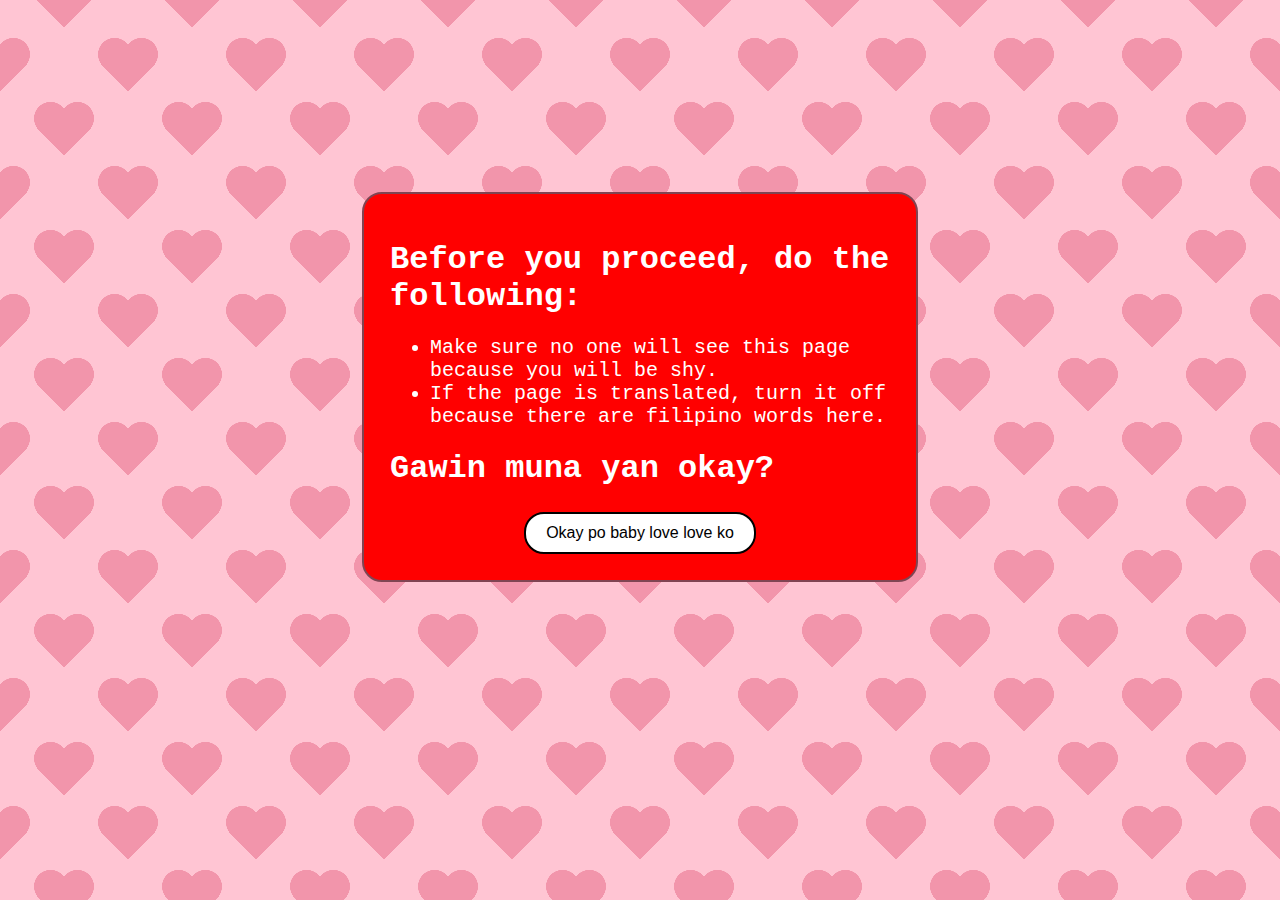
<file: index.html>
<!DOCTYPE html>
<html>
    <head>
         <meta charset="utf-8">
        <meta name="viewport" content="width=device-width, initial-scale=1.0" />
        <link rel="stylesheet" href="SPA_webStyle.css">
        <link rel="icon" type="image/png" href="util/icon.png">
        <title>Happy Anniversary Babyyy!!!</title>
    </head>

    <body>
        
        <div id="terms" class="page show"> <!--Quiz Page-->
            <div id="termBox">
                <h1>Before you proceed, do the following:</h1>
                <ul>
                    <li>Make sure no one will see this page because you will be shy.</li>
                    <li>If the page is translated, turn it off because there are filipino words here.</li>
                </ul>
                <h1>Gawin muna yan okay?</h1>
                <button onclick="showPage('quiz')" id="okay">Okay po baby love love ko</button>
            </div>
        </div>

        <div id="quiz" class="page"> <!--Quiz Page-->
            <h1>Do you love me? (don't click No 🥺)</h1>
                <div id="container">
                    <button onclick="showPage('opening')" id="yes" class="qButton">Yes ❤️</button>
                    <button id="no" class="qButton">No 😢</button>
                </div>
        </div>
        <div id="opening" class="page"> <!--Opening Page-->
            <div id="greeting">
                <h1>Eiiii Love niya si ako<br>Happy Happy Anniversary Looooooveeeeeeee!</h1>
            </div>
                <button onclick="showPage('gallery')" id="toGallery" class="navButton">
                 <img src="util/together.gif">
                 <h2>Look at These oh Cute Nila (click)</h2>
               
            </button>
        </div>

        <div id="gallery" class="page"> <!--Gallery Page-->
            <header>
                <h1>Look oh we're so cute together, kaya dapat lagi tayong together hihi</h1>
            </header>

            <div id="images">

            <figure class="pic">
                <img src="gallery/KAPI_GR2_251119102539027.jpg" alt="img of us">
                <figcaption>11/19/2025</figcaption> 
            </figure>       

            <figure class="pic">
                <img src="gallery/34af0e7e-d7ce-4333-b339-78298b53a10f.jpeg" alt="img of us">
                <figcaption>11/07/2025</figcaption>    
            </figure>

            <figure class="pic">
                <img src="gallery/de9b3b7f-2d23-4338-81c6-3b7c4da15242.jpeg" alt="img of us">
                <figcaption>10/25/2025</figcaption>    
            </figure>

            <figure class="pic">
                <img src="gallery/KAPI_GR2_251011040236360.jpg" alt="img of us">
                <figcaption>10/11/2025</figcaption>

            </figure>    

            <figure class="pic">
                <img src="gallery/KAPI_GR2_251011105634353.jpg" alt="img of us">
                <figcaption>10/11/2025</figcaption>
                
            </figure>    

            <figure class="pic">
                <img src="gallery/cafe.png" alt="img of us">
                <figcaption>08/01/2025</figcaption>
                
            </figure>

            <figure class="pic">
                <img src="gallery/popobut.png" alt="img of us">
                <figcaption>09/13/2025</figcaption>
                
            </figure>

            <figure class="pic">
                <img src="gallery/terog.jpeg" alt="img of us">
                <figcaption>07/10/2025</figcaption>
                
            </figure>

            <figure class="pic">
                <img src="gallery/bahay.jpg" alt="img of us">
                <figcaption>04/19/2025</figcaption>
                
            </figure>

            <figure class="pic">
                <img src="gallery/goatie.jpeg" alt="img of us">
                <figcaption>04/26/2025</figcaption>
                
            </figure>

            <figure class="pic">
                <img src="gallery/macShot.jpg" alt="img of us">
                <figcaption>03/09/2025</figcaption>
                
            </figure>

            <figure class="pic">
                <img src="gallery/miming.jpeg" alt="img of us">
                <figcaption>02/22/2025</figcaption>
                
            </figure>

            <figure class="pic">
                <img src="gallery/bani.jpeg" alt="img of us">
                <figcaption>06/29/2025</figcaption>
                
            </figure>

            <figure class="pic">
                <img src="gallery/1stMotMot.jpg" alt="img of us">
                <figcaption>01/25/2025</figcaption>
                
            </figure>

            <figure class="pic">
                <img src="gallery/mtChina2.jpg" alt="img of us">
                <figcaption>04/11/2025</figcaption>
                
            </figure>

            <figure class="pic">
                <img src="gallery/rosario.jpg" alt="img of us">
                <figcaption>12/18/2024</figcaption>
                
            </figure>

            <figure class="pic">
                <img src="gallery/sison.jpg" alt="img of us">
                <figcaption>12/21/2024</figcaption>
                
            </figure>

            <figure class="pic">
                <img src="gallery/mtChina.jpg" alt="img of us">
                <figcaption>04/16/2025</figcaption>
                
            </figure>

            <figure class="pic">
                <img src="gallery/1st date.jpeg" alt="img of us">
                <figcaption>12/08/2024</figcaption>
                
            </figure>

            <figure class="pic">
                <img src="gallery/choir.jpg" alt="img of us">
                <figcaption>12/12/2024</figcaption>
                
            </figure>

            <figure class="pic">
                <img src="gallery/urda.jpg" alt="img of us">
                <figcaption>06/11/2025</figcaption>
                
            </figure>

            <figure class="pic">
                <img src="gallery/ecoPark.jpg" alt="img of us">
                <figcaption>01/04/2025</figcaption>
                
            </figure>

            <figure class="pic" style="background-color: rgb(245, 133, 133); border: 1px solid rgb(245, 133, 133);
">
                <img src="gallery/kiss.jpg" alt="img of us">
                <figcaption>01/04/2025</figcaption>
                
            </figure>
            </div>
            <h1 class="notes">Let's create more memories together 👉🏻👈🏻</h1>
            <footer>
                <button onclick="showPage('opening')" class="back">
                    <h2>Back</h2>
                </button>
                <button onclick="showPage('playlist')" class="next">
                    <h2>Next</h2>
                </button>
            </footer>
        </div>

        <div id="playlist" class="page"> <!--Playlist Page-->
            <header>
                <h1>Every time I listen to these songs, I remember You po (pindot mo to listen)</h1>
            </header>

            <div class="songList">
                <a class="song" href="https://youtu.be/Q49pnA4jsp8?si=9WYu6SkS2NXr10qK" target="_blank">
                    <img src="album/love.jpg" alt="Album Cover">
                    <div class="song-info">
                        <h3>Love.</h3>
                        <p>Wave to Earth</p>
                    </div>
                </a>

                <a class="song" href="https://youtu.be/-7vjJYco7hM?si=q8ADrQDHHLSBvy-U" target="_blank">
                    <img src="album/lastnightonearth.jpeg" alt="Album Cover">
                    <div class="song-info">
                        <h3>Last Night on Earth</h3>
                        <p>Green Day</p>
                    </div>
                </a>

                <a class="song" href="https://youtu.be/FTL55q-b5B4?si=mCcBhqEO1FWhwMEh" target="_blank">
                    <img src="album/apieceofyou.jpeg" alt="Album Cover">
                    <div class="song-info">
                        <h3>A Piece of You</h3>
                        <p>Nathaniel Constantin</p>
                    </div>
                </a>

                <a class="song" href="https://youtu.be/vBy7FaapGRo?si=svlXW7_lKV__ZbmY" target="_blank">
                    <img src="album/bestpart.jpg" alt="Album Cover">
                    <div class="song-info">
                        <h3>Best Part (feat H.E.R.)</h3>
                        <p>Daniel Caeser</p>
                    </div>
                </a>

                <a class="song" href="https://youtu.be/gVnn9OQ-zF0?si=5oqAskxweq5IO7ia" target="_blank">
                    <img src="album/balisong.webp" alt="Album Cover">
                    <div class="song-info">
                        <h3>Balisong</h3>
                        <p>Rico Blanco</p>
                    </div>
                </a>

                <a class="song" href="https://youtu.be/wg4duGUGUZs?si=sxI5Jj-xg92HTUaf" target="_blank">
                    <img src="album/youruniverse.jpg" alt="Album Cover">
                    <div class="song-info">
                        <h3>Your Universe</h3>
                        <p>Rico Blanco</p>
                    </div>
                </a>

                <a class="song" href="https://youtu.be/-pz8RfOWS18?si=xdYkBtzQlN_P856v" target="_blank">
                    <img src="album/palagi.jpg" alt="Album Cover">
                    <div class="song-info">
                        <h3>Palagi</h3>
                        <p>TJ Monterde</p>
                    </div>
                </a>

                <a class="song" href="https://youtu.be/XToA-1dZYWA?si=k7a7SYxUheqwbkD_" target="_blank">
                    <img src="album/pasilyo.jpg" alt="Album Cover">
                    <div class="song-info">
                        <h3>Pasilyo</h3>
                        <p>SunKissed Lola</p>
                    </div>
                </a>

                <a class="song" href="https://youtu.be/oiAtAzFLDfE?si=QTpMG-FtlLhYdw_6" target="_blank">
                    <img src="album/tibok.jpeg" alt="Album Cover">
                    <div class="song-info">
                        <h3>Tibok</h3>
                        <p>Earl Agustin</p>
                    </div>
                </a>

                <a class="song" href="https://youtu.be/tyKu0uZS86Q?si=dQmqVgTcq8u4yC6Z" target="_blank">
                    <img src="album/valentine.jpeg" alt="Album Cover">
                    <div class="song-info">
                        <h3>Valentine</h3>
                        <p>Laufey</p>
                    </div>
                </a>

                <a class="song" href="https://youtu.be/6DcUnqZqTvI?si=M7RhOyEhN2D_ILTM" target="_blank">
                    <img src="album/understand.webp" alt="Album Cover">
                    <div class="song-info">
                        <h3>UNDERSTAND</h3>
                        <p>Keshi</p>
                    </div>
                </a>        

                <a class="song" href="https://youtu.be/s9hDCFVg0dY?si=waEVhBPISLN9eKwH" target="_blank">
                    <img src="album/spark.webp" alt="Album Cover">
                    <div class="song-info">
                        <h3>Sparks</h3>
                        <p>Coldplay</p>
                    </div>
                </a> 
                
                <a class="song" href="https://youtu.be/G5vz7UcDm-g?si=LAMZeRYHhlHJ-Dhh" target="_blank">
                    <img src="album/theonlyexeption.jpg" alt="Album Cover">
                    <div class="song-info">
                        <h3>The Only Exception</h3>
                        <p>Paramore</p>
                    </div>
                </a>

                <a class="song" href="https://youtu.be/_R3B2Xr8kwQ?si=6qrEzCFXk5kfGhyg" target="_blank">
                    <img src="album/mykindofwoman.png" alt="Album Cover">
                    <div class="song-info">
                        <h3>My Kind of Women</h3>
                        <p>Mac DeMarco</p>
                    </div>
                </a>

                <a class="song" href="https://youtu.be/b9zWIY7X2fI?si=5TUY4hT8lddYZqIJ" target="_blank">
                    <img src="album/illbe.jpg" alt="Album Cover">
                    <div class="song-info">
                        <h3>I'll Be</h3>
                        <p>Edwin McCain</p>
                    </div>
                </a>

            </div>
            <h1 class="notes">All these songs and your voice is still my favorite sound❤️</h1>
            <footer>
                <button onclick="showPage('gallery')" class="back">
                    <h2>Back</h2>
                </button>
                <button onclick="showPage('message')" class="next">
                    <h2>Next</h2>
                </button>
            </footer>
        </div>

        <div id="message" class="page"> <!--Message Page-->
            <header>
                <h1>Love Letter for You</h1>
            </header>

            <div id="letter">
                <p><b>To my dearest, Mariah,</b></p>
                <p>It's been a year na of away bati bebi, and first of all I am super thankful to God that He allowed our paths cross, I never thought that someone could be this important to me. Thank you for showing me love when I didn't even know I needed it, for putting up with my behaviors that I hated, for the small things that you do, and for many many more things that are too much to list down, meeting you was the best thing that happened to me. You came into my life slowly but surely, and now I'm super sure about you na. Im sure that you're the person I want a future with, the person I want to make my house a home, and the person I wanna face life's challenges with, and I'm certain that you're the person I wanna love for as long as I live, forever if I could. Whenever I'm with you, I do a lot of things I don't even know I am capable of, so please stay by my side.</p>
                <p>Many people say that relationship is a rough journey, and to be honest it has not been always a smooth road for us. We've had our fights, disagreements, tampohan, and iyakan. But despite all that, we still manage to get through them naman diba diba, we still bati bati at the end. I'll have you know that no matter how hard the journey might be, no matter how stormy the sail, how tiring the walk, how exhausting the run, or how hard it is to suyo you, I won't give up on us, whatever challenge we may face, I want to face them together with you. Always pray to the Lord that may He guide and protect our relationship. Remember nthat there's always a way to fix things, as long as the love that lingers between us burns, and mine will always shine for you. I hope that I was able to give the warmth that you look for.</p>
                <p>You don't have to hide your imperfections around me, because I love you just as you are, and not who you can be. Know that I want just you, I want you with your happiness and be with you during your sadness, I want you when you're glowy and even when you're gloomy, your kindness along with your naughtiness, your clinginess and your tampororotness. Nobody's perfect they say, but your "imperfections" only makes you perfect in my eyes and heart, I don't want anyone else, I only want you, I love you.</p>
                <p>There are times that I make you feel unloved, naaaway ka, and unintentionally hurting you, I ask for your forgiveness and patience during those times. I know that I mess up from time to time, I am not perfect, please be patient with me because this thing "love" is new to me ih, I'm sorry pu ulit. I always pray to God that may He guide me to give you the love that you deserve, because I know that I alone can't give it to you. Even though I make you feel those bad things, always remember na I never wanted to hurt you love love ko, it's not my intention to, kaya I'm supeeeeeeerrrr suuuuuupeeeerrrrr sorrrryyyy for those times po. When my action fails to love you, remember that my heart yearns for you.</p>
                <p>Many years will come along with challanges, but comes with it is the happiness of being with you. Hindi ako magsasawang kasama ka, alagaan ka, at mahalin ka.</p>
                <p>My words are not enough to express my love for you, and they are not as good as yours, but I hope that they were able to touch your heart. Always remember this po, I love you always no matter what, hindi man tayo bati, even if distance sets us apart, my love will find its way to you. If you feel na hindi ka kamahal-mahal, if you don't feel the best about yourself, I will love you especially then. </p>
                <p>I'll clean your belly button when it's dirty, <br>I'll cut your toe nails when they're long.</p>
                <p>I'll comb your hair when it's frizzy, <br>I'll put your things where they belong.</p>
                <p>And for the times that you need me, <br>Just call for me and I'll tag along.</p>
                
                <p style="text-align: right;">Yours lovingly,<br><b>Clarence</b></p>
            </div>

            <h1 class="notes">I hope my words touched your heart same as your love touches mine. 💌</h1>

            <footer>
                <button onclick="showPage('playlist')" class="back">
                    <h2>Back</h2>
                </button>
                <button onclick="showPage('home')" class="next">
                    <h2>Next</h2>
                </button>
            </footer>
            
        </div>

        <div id="home" class="page"> <!--Home Page-->
            <header>
                <h1>Sana kinilig ka</h1>
            </header> 

            <button onclick="showPage('gallery')" id="toGallery" class="navButton">
                <img src="util/together.gif">
                <h2>Pictures of Us Together</h2>
                
            </button>

            <button onclick="showPage('playlist')" id="toPlaylist" class="navButton">
                <h2 style="text-align: right;">Songs That Reminds Me of You</h2>
                <img src="util/music.gif">     
            </button>

            <button onclick="showPage('message')" id="toMessage" class="navButton">
                <img src="util/letter.gif">
                <h2>Letter for My Love</h2>
            </button>

             <div id="timers">
                <h2>We've Been Officially Together for:</h2>
                <h1 id="dayCount"></h1>
                <h2>We've Been Talking for:</h2>
                <h1 id="talkCounter"></h1>
            </div>

        </div>
        <script src="SPA_Script.js"></script>
        <div id="floathings"></div>
    </body>
</html>
</file>
<file: SPA_webStyle.css>
/*STYLE FOR ALL*/
body {
  background: linear-gradient(135deg, #f295ab 1.2em, rgba(232, 58, 37, 0) 1.2em) 0 4em, linear-gradient(-135deg, #f295ab 1.2em, rgba(232, 58, 37, 0) 1.2em) 0 4em, radial-gradient(circle at 7.16em 7.4em, #f295ab 1.02em, rgba(232, 58, 37, 0) 1.044em) 0 -4em, radial-gradient(circle at 0.84em 7.4em, #f295ab 1.02em, rgba(232, 58, 37, 0) 1.044em) 0 -4em, linear-gradient(135deg, #f295ab 1.2em, rgba(152, 204, 150, 0) 1.2em) 4em 0, linear-gradient(-135deg, #f295ab 1.2em, rgba(152, 204, 150, 0) 1.2em) 4em 0, radial-gradient(circle at 7.16em 7.4em, #f295ab 1.02em, rgba(152, 204, 150, 0) 1.044em) 4em 0, radial-gradient(circle at 0.84em 7.4em, #f295ab 1.02em, rgba(152, 204, 150, 0) 1.044em) 4em 0;
  background-size: 8em 8em;
  background-color: #ffc5d3;
  background-repeat: repeat;
  margin: 0;
}
html {
  font-family: Courier, monospace;
  font-size: 16px;
  height: 100%;
  padding: 0;

}

@media (max-width: 660px) {    
  html {
    font-size: 10px;
  }
  #container {
    width:40vw;
  }
  #yes {
    left:50%;
  }
  #no {
    top:10%;
    left:31%
  }
  footer button{
    font-size: 0.7em;
  }
  #termBox{
    width: 80vw;
    font-size: 1em;
  }
  #termBox button{
    font-size: 0.8em;
  } 
  /*remove hover effects*/
  footer button:hover,
  #termBox button:hover,
  .qButton:hover,
  .pic:hover,
  .song:hover,
  .navButton:hover {
    transform: none !important; 
  }
  .song:hover img {
    animation: none !important; 
  }
}

a{
  text-decoration: none;
  color: inherit;
}


/*PAGES*/
.page{
  display: none;
  overflow-y: auto;
}

.page.show{
  display:flex;
  flex-direction: column;
  justify-content: flex-start;
  align-items: center;
  width: 100vw;
  height: 100dvh;
  transform: translateY(0) scale(1);
}
.notes {
  color: #804452;
  text-align: center;
  z-index: 1;
}

header {
  position: sticky;
  top: 0;
  z-index: 2;
  background-color: #b12c4b;
  color: white;
  text-align: center;
  width: 100vw;
  box-shadow: 0 0px 180px rgba(74, 74, 179, 0.3);
}

footer {
  width: 100vw;
  display: flex;
  justify-content: space-between;
}

footer button{
  height: fit-content;
  text-align: center;
  color: #804452;
  background-color: white;
  border: 2px solid #804452;
  padding: 0 2% 0 2%;
  margin:2.5%;
  box-shadow: 0 4px 10px rgba(0, 0, 0, 0.1);
  transition: transform 0.3s ease-in-out;

}

footer button:hover{
  transform: scale(1.08);
}


.back{
  border-radius: 30px 10px 10px 30px;
}

.next{
  border-radius: 10px 30px 30px 10px;
}

/*TERMS PAGE*/
#terms{
  margin:0;
  padding:0;
  height: 100dvh;
  width: 100vw;
}

#termBox{
  margin-top: 15%;
  padding: 2%;;
  height: auto;
  max-width: 500px;
  border: #804452 2px solid;
  border-radius: 20px;
  background-color: red;
  color: white;
  text-align: left;
}

#termBox button{
  width: fit-content;
  height: auto;
  transition: 0.3s;
  display: block;
  margin: 5% auto 0 auto;
  padding: 10px 20px;
  font-size: 1em;
  cursor: pointer;
  border: 2px solid black;
  border-radius: 20px;
  background-color: white;
  color: black;

}

#termBox button:hover{
  transform: scale(1.1);
}

#termBox ul{
  font-size: 20px;
}

/*MINI QUIZ PAGE*/
#quiz{
  margin:0;
  padding:0;
  height: 100dvh;
  width: 100vw;
}

#quiz h1{
  color: #804452;
  text-align: center;
  margin: 10% 0 5% 0;
  z-index: 1;
}
#container {
  position: relative;
  height: 100dvh;
  width: 50vw;
}

.qButton {
  padding: 10px 20px;
  font-size: 1em;
  cursor: pointer;
  position: absolute;
  margin:0;
  text-align: center;
  width: 100px;
  transition: 0.3s;
  border: 2px solid #804452;
  border-radius: 20px;

}
#yes {
  left:30%;
  background-color: rgb(119, 255, 119);
}

#no {
  right:30%;
  background-color: rgb(252, 97, 97);
}

.qButton:hover {
  transform: scale(1.2);
}

/*OPENING PAGE*/
.opening{
  justify-content: center;
  align-items: center;
}

#greeting {
  display: flex;
  flex-direction: row;
  justify-content: center;
  align-items: center;
  text-align: center;
  height: 30vh;
  width: 30vw;
  font-size: 1rem;
  margin-top: 10dvh;
  color: #804452;
}


#greeting img{
  object-fit: contain;
  max-width: 100%;
  height: auto;
}

/*MESSAGE PAGE*/
#letter{
  background: 
  linear-gradient(135deg, white 25%, transparent 25%) -50px 0,
  linear-gradient(225deg, white 25%, transparent 25%) -50px 0,
  linear-gradient(315deg, white 25%, transparent 25%),
  linear-gradient(45deg, white 25%, transparent 25%);	
  background-size: 1.5em 1.5em;
  background-color: rgb(251, 244, 229);
  border:2px solid #b12c4b;
  margin: 5%;
  text-align: left;
  padding: 5%;
  font-family: cursive;
  font-size: 0.5 em; 
  color:black;
  max-width: 700px;
  position: relative;
  font-size: 1.2em;
  height: fit-content;
  }

/*GALLERY PAGE*/
#images{
  display: grid;
  grid-template-columns: 1fr 1fr 1fr;
  padding: 0;
  margin: 4rem 0 4rem 0;
  justify-content: space-around;
  gap: 4rem;

}

.pic{
  max-width: 220px;
  width: 20vw;
  background: white;
  padding: 5% 5% 30%;
  border: 1px solid white;
  box-shadow: 3px 3px 10px rgba(0,0,0,0.2);
  text-align: left;
  margin: 0;
  transition: 0.3s;

}

.pic img{
  width: 100%;
  aspect-ratio: 1 / 1;
  object-fit: cover;
}

.pic:hover{
  transform: scale(1.09);
}

@media (max-width:500px){
#gallery #images{
  display: grid;
  grid-template-columns: 1fr 1fr;
}

.pic{
  width: 30vw;
}
}
 
/*PLAYLIST PAGE*/
.songList{
 
  display: flex;
  flex-direction: column;
  justify-content: center;
  align-items: center;
  padding: 0;
  margin: 10%;
  gap: 4rem;
  width: 0;
}

.song {
  display: flex;
  justify-content: start;
  align-items: center;
  height: auto;
  background-color: white;
  box-shadow: 3px 3px 10px rgba(0,0,0,0.2);
  border: 2px solid #804452;
  border-radius: 2rem;
  padding: 1rem;
  text-align: left;
  margin: 0;
  width:80vw;
  max-width: 600px;
  transition: transform 0.3s ease-in-out;

}

.song-info{
  width: 100%;
  text-align: center;
}

.song img{
  width: 30%;
  aspect-ratio: 1/1;
  object-fit: cover;
  border: 0.5rem solid black;
  border-radius: 1000px;
  margin-right: 2rem;
}

.song:hover img{
  animation: rotate 10s linear infinite;
}

.song:hover{
  transform: scale(1.1);
}

@keyframes rotate{
  from{transform: rotate(0deg);}
  to{transform: rotate(360deg);}
}

/*HOME PAGE*/
.navButton{
  display: flex;
  justify-content: flex-start;
  align-items: center;
  gap: 1rem;
  width: 80vw;
  max-width: 400px;
  height: auto;
  max-height: 200px;
  background-color: white;
  border: 2px solid #b12c4b;
  border-radius: 20px;
  padding: 2%;
  margin:2.5%;
  text-align: left;
  box-shadow: 0 4px 10px rgba(0, 0, 0, 0.1);
  transition: transform 0.3s ease;

}

.navButton img {
  width:25vw;
  max-width: 200px;
  height: 100%;
  max-height: 200px;
  object-fit: contain;  
}

.navButton h2{

  color: #b12c4b;
  text-align: left;
  margin: 0;
}

.navButton:hover{
  transform: scale(1.1);
}

#toMessage img{
  margin-top: 5%;
  margin-bottom: 5%;
}

#timers{
  text-align: center;
  margin-bottom: 10%;
  color: #804452;
  z-index: 1;

}

#timers h1{
  color: #804452;
  position:relative;
}

#timers h1::after{
  content: '';
  position: absolute;
  bottom: 0;
  left: 0;
  background: #804452;
  height: 2px;
  width:100%;
}
</file>
